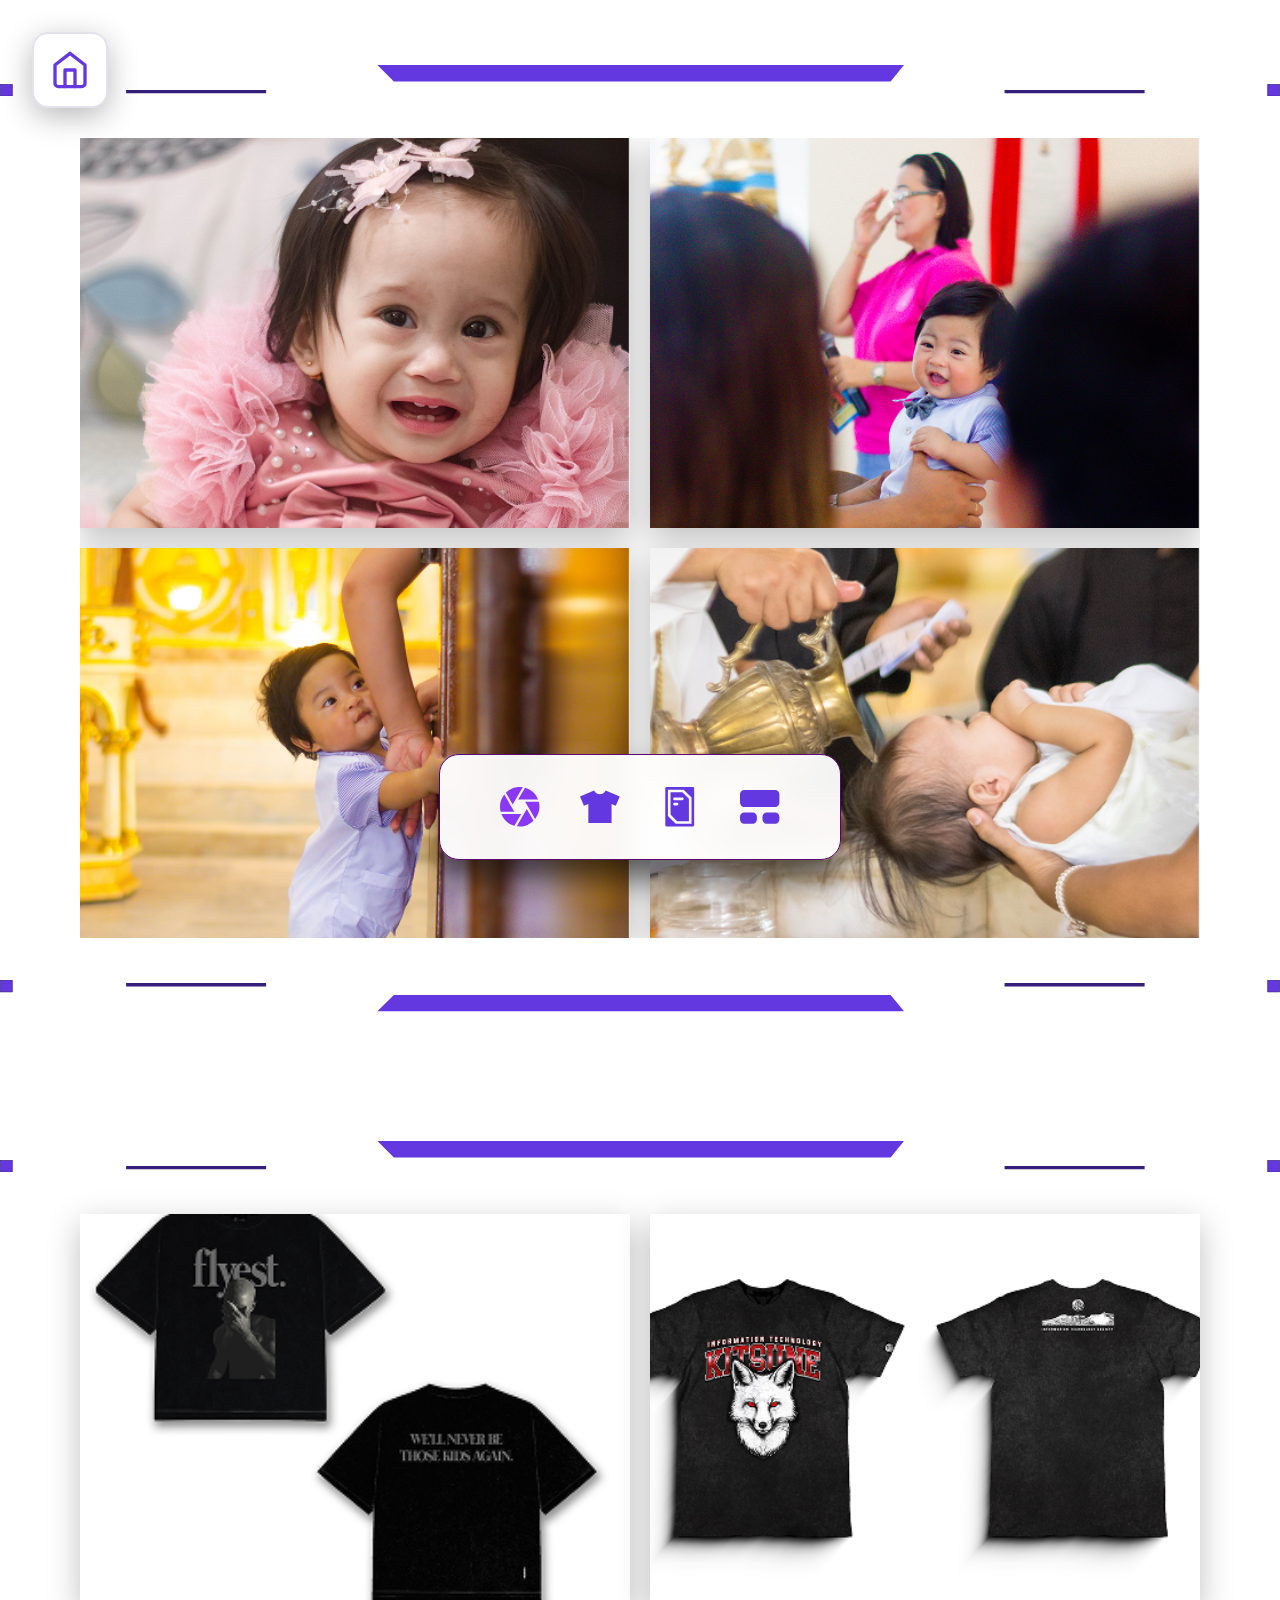
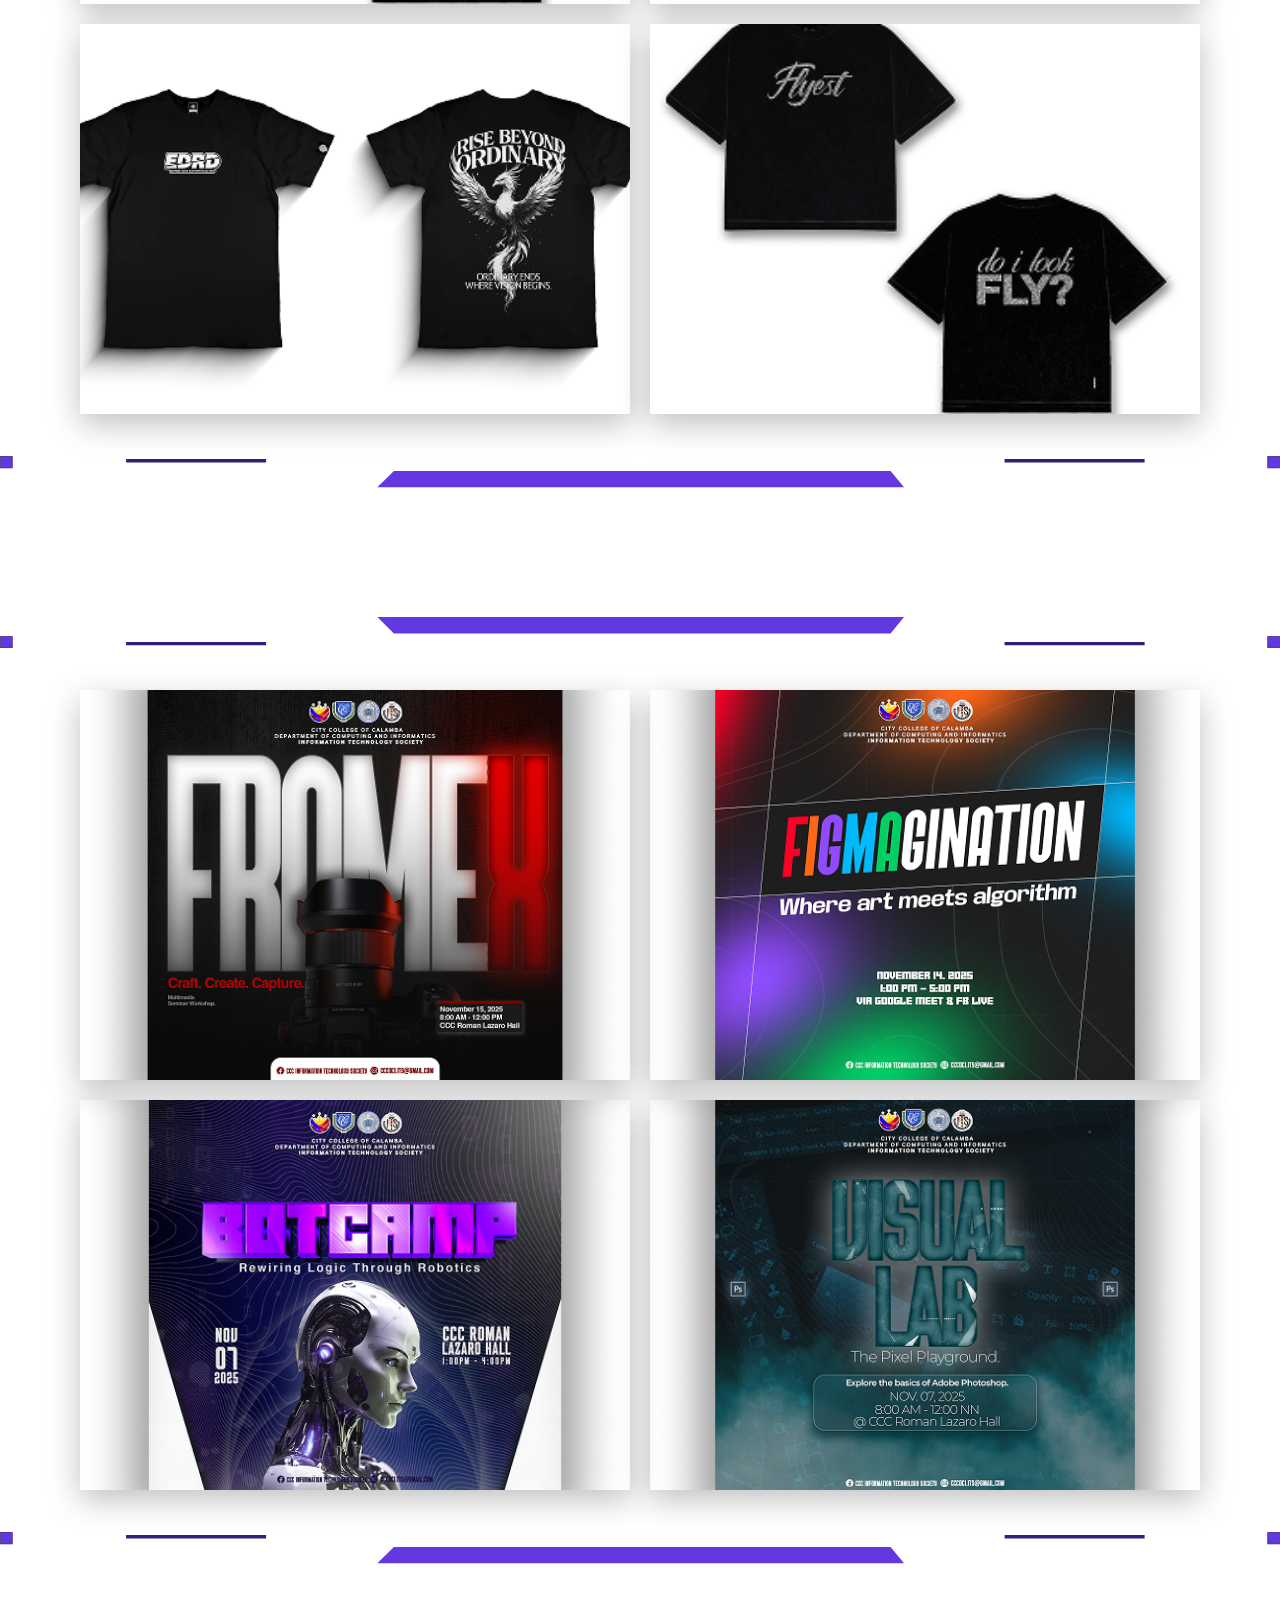
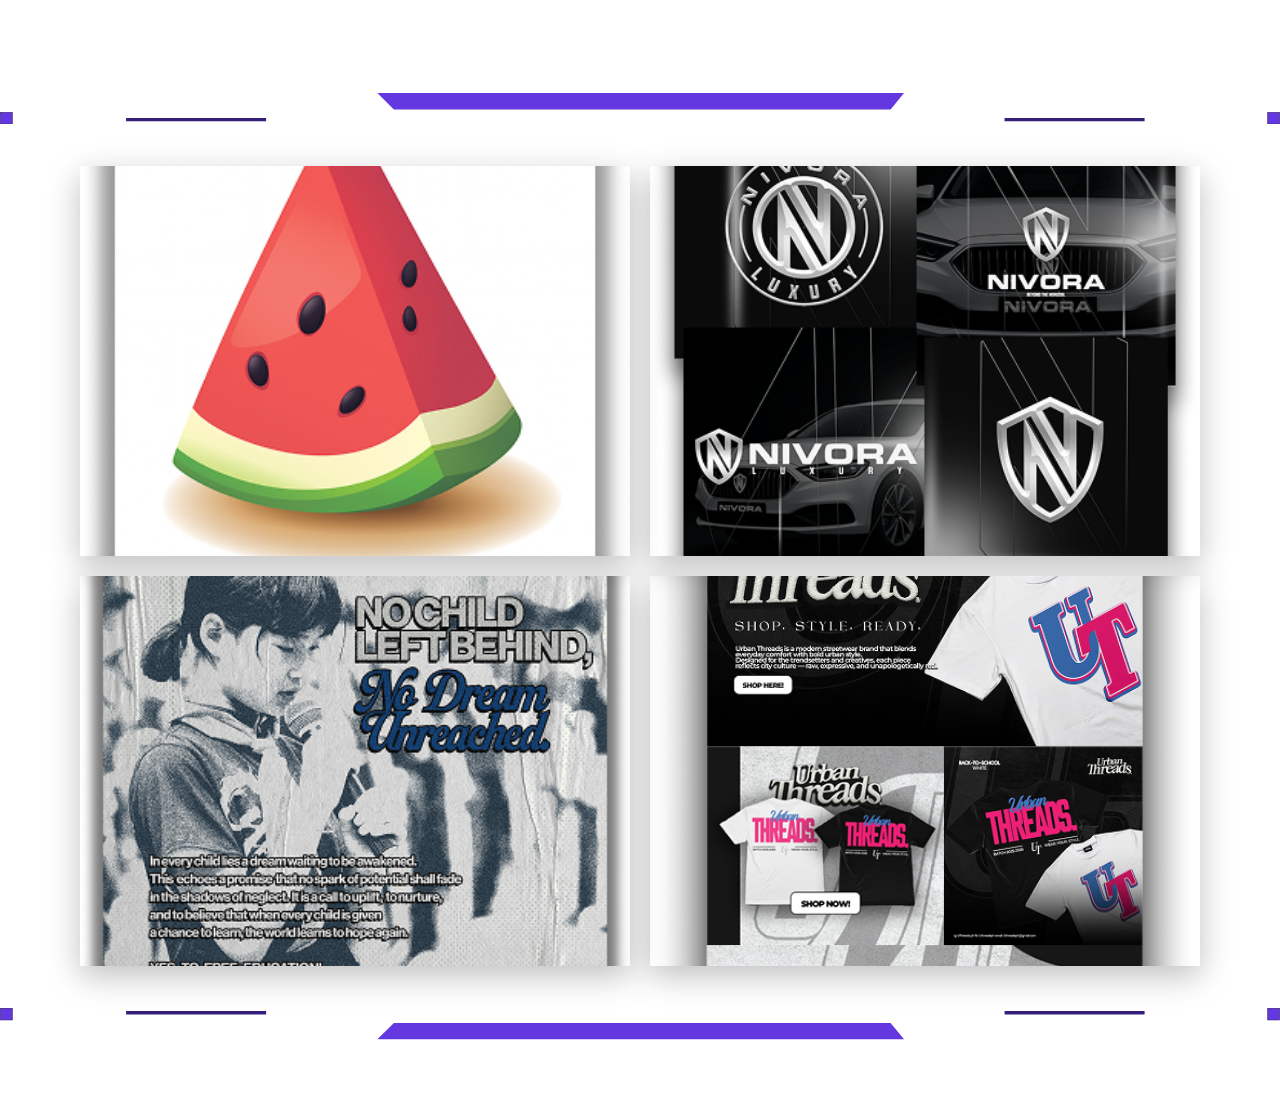
<file: myprojects.html>
<!DOCTYPE html>
<html lang="en">
<head>
    <meta charset="UTF-8">
    <meta name="viewport" content="width=device-width, initial-scale=1.0">
    <title>My Projects - Carl David M. Pamplona</title>
    <link rel="stylesheet" href="myprojects.css">
</head>
<body>
    <!-- Home Icon Navigation -->
    <a href="index.html#home" class="home-icon" aria-label="Home">
        <svg width="40" height="40" viewBox="0 0 24 24" fill="none" xmlns="http://www.w3.org/2000/svg">
            <path d="M3 9L12 2L21 9V20C21 20.5304 20.7893 21.0391 20.4142 21.4142C20.0391 21.7893 19.5304 22 19 22H5C4.46957 22 3.96086 21.7893 3.58579 21.4142C3.21071 21.0391 3 20.5304 3 20V9Z" stroke="#6438E0" stroke-width="2" stroke-linecap="round" stroke-linejoin="round"/>
            <path d="M9 22V12H15V22" stroke="#6438E0" stroke-width="2" stroke-linecap="round" stroke-linejoin="round"/>
        </svg>
    </a>

    <!-- Icon Navigation Bar -->
    <nav class="icon-nav">
        <ul>
            <li><a href="#photography" aria-label="Photography">
                <img src="Assets/camera-icon.svg" alt="Photography">
            </a></li>
            <li><a href="#merch" aria-label="Merch Designs">
                <img src="Assets/shirt-icon.svg" alt="Merch Designs">
            </a></li>
            <li><a href="#pubmats" aria-label="Pubmats">
                <img src="Assets/pubmat-icon.svg" alt="Pubmats">
            </a></li>
            <li><a href="#activities" aria-label="My Activities">
                <img src="Assets/myactivities-icon.svg" alt="My Activities">
            </a></li>
        </ul>
    </nav>

    <!-- Photography Section -->
    <section id="photography" class="project-section">
        <img src="Assets/Frame%2029.svg" alt="" class="section-frame frame-top">
        
        <div class="section-content">
            <div class="photo-grid carousel-container">
                <div class="photo-item">
                    <img src="Assets/photo1.png" alt="Photo 1">
                </div>
                <div class="photo-item">
                    <img src="Assets/photo2.png" alt="Photo 2">
                </div>
                <div class="photo-item">
                    <img src="Assets/photo3.png" alt="Photo 3">
                </div>
                <div class="photo-item">
                    <img src="Assets/photo4.png" alt="Photo 4">
                </div>
            </div>
        </div>
        
        <img src="Assets/Frame%2029.svg" alt="" class="section-frame frame-bottom">
    </section>

    <!-- Merch Designs Section -->
    <section id="merch" class="project-section">
        <img src="Assets/Frame%2029.svg" alt="" class="section-frame frame-top">
        
        <div class="section-content">
            <div class="photo-grid">
                <div class="photo-item">
                    <img src="Assets/merch%201.png" alt="Merch 1">
                </div>
                <div class="photo-item">
                    <img src="Assets/merch%202.png" alt="Merch 2">
                </div>
                <div class="photo-item">
                    <img src="Assets/merch%203.png" alt="Merch 3">
                </div>
                <div class="photo-item">
                    <img src="Assets/merch%204.png" alt="Merch 4">
                </div>
            </div>
        </div>
        
        <img src="Assets/Frame%2029.svg" alt="" class="section-frame frame-bottom">
    </section>

    <!-- Pubmats Section -->
    <section id="pubmats" class="project-section">
        <img src="Assets/Frame%2029.svg" alt="" class="section-frame frame-top">
        
        <div class="section-content">
            <div class="photo-grid">
                <div class="photo-item">
                    <img src="Assets/image%202.png" alt="Pubmat 1">
                </div>
                <div class="photo-item">
                    <img src="Assets/image%203.png" alt="Pubmat 2">
                </div>
                <div class="photo-item">
                    <img src="Assets/image%204.png" alt="Pubmat 3">
                </div>
                <div class="photo-item">
                    <img src="Assets/image%205.png" alt="Pubmat 4">
                </div>
            </div>
        </div>
        
        <img src="Assets/Frame%2029.svg" alt="" class="section-frame frame-bottom">
    </section>

    <!-- My Activities Section -->
    <section id="activities" class="project-section">
        <img src="Assets/Frame%2029.svg" alt="" class="section-frame frame-top">
        
        <div class="section-content">
            <div class="photo-grid">
                <div class="photo-item">
                    <img src="Assets/act%202.png" alt="Activity 1">
                </div>
                <div class="photo-item">
                    <img src="Assets/act%203.png" alt="Activity 2">
                </div>
                <div class="photo-item">
                    <img src="Assets/act%204.png" alt="Activity 3">
                </div>
                <div class="photo-item">
                    <img src="Assets/act%205.png" alt="Activity 4">
                </div>
            </div>
        </div>
        
        <img src="Assets/Frame%2029.svg" alt="" class="section-frame frame-bottom">
    </section>

    <script src="myprojects.js"></script>
</body>
</html>
</file>
<file: myprojects.css>
/* Import font */
@font-face {
    font-family: 'Psilograph';
    src: url('fonts/Psilograph.woff2') format('woff2'),
         url('fonts/Psilograph.woff') format('woff');
    font-weight: normal;
    font-style: normal;
}

/* Global Styles */
* {
    margin: 0;
    padding: 0;
    box-sizing: border-box;
}

body {
    font-family: Helvetica, Arial, sans-serif;
    color: #ffffff;
    min-height: 100vh;
    overflow-x: hidden;
}

/* Home Icon */
.home-icon {
    position: fixed;
    top: 32px;
    left: 32px;
    z-index: 1000;
    transition: transform 260ms ease, filter 260ms ease;
    display: flex;
    align-items: center;
    justify-content: center;
    background: rgba(255, 255, 255, 0.164);
    backdrop-filter: blur(8px);
    padding: 16px;
    border: 2px solid rgba(25, 5, 87, 0.12);
    border-radius: 16px;
    box-shadow: 0 8px 30px rgba(0, 0, 0, 0.281);
}

.home-icon:hover {
    transform: scale(1.1);
    filter: drop-shadow(0 8px 26px rgba(100, 56, 224, 0.6));
}

.home-icon svg {
    display: block;
}

/* Icon Navigation Bar */
.icon-nav {
    position: fixed;
    bottom: 40px;
    left: 50%;
    transform: translateX(-50%);
    z-index: 1000;
    
}

.icon-nav ul {
    list-style: none;
    display: flex;
    gap: 0;
    align-items: center;
    background: rgba(255, 255, 255, 0.95);
    backdrop-filter: blur(12px);
    padding: 20px 40px;
    border-radius: 20px;
    border: 1px solid rgb(90, 0, 112);
    box-shadow: 0 20px 30px rgba(0, 0, 0, 0.589);
}

.icon-nav li {
    margin: 0;
}

.icon-nav a {
    display: flex;
    align-items: center;
    justify-content: center;
    padding: 12px 20px;
    transition: transform 260ms ease, filter 260ms ease;
}

.icon-nav a:hover {
    transform: scale(1.15);
    filter: drop-shadow(0 4px 12px rgba(100, 56, 224, 0.4));
}

.icon-nav img {
    width: 40px;
    height: 40px;
    display: block;
}

/* Project Sections */
.project-section {
    display: flex;
    height: 1076px;
    padding: 64px 0;
    align-items: center;
    flex-shrink: 0;
    position: relative;
    flex-direction: column;
    justify-content: space-between;
}

.section-frame {
    width: 100%;
    height: auto;
    display: block;
    flex-shrink: 0;
}

.frame-top {
    margin-bottom: auto;
    transform: scaleY(-1);
}

.frame-bottom {
    margin-top: auto;
    transform: scaleY(1);
}

.section-content {
    flex: 1;
    display: flex;
    align-items: center;
    justify-content: center;
    width: 100%;
    padding: 0 80px;
}

/* Photo Grid */
.photo-grid {
    display: grid;
    grid-template-columns: repeat(2, 1fr);
    grid-template-rows: repeat(2, 1fr);
    gap: 20px;
    width: 100%;
    max-width: 1400px;
    height: 100%;
    max-height: 800px;
}

.photo-item {
    position: relative;
    overflow: hidden;
    border-radius: 0;
    background: transparent;
    backdrop-filter: none;
    transition: transform 300ms ease, box-shadow 300ms ease;
    cursor: pointer;
    animation: float-item 6s ease-in-out infinite;
    box-shadow: 0 10px 30px rgba(0, 0, 0, 0.25);
}

@keyframes float-item {
    0%, 100% {
        transform: translateY(0px);
    }
    50% {
        transform: translateY(-12px);
    }
}

.photo-item:nth-child(1) {
    animation-delay: 0s;
}

.photo-item:nth-child(2) {
    animation-delay: 1.5s;
}

.photo-item:nth-child(3) {
    animation-delay: 3s;
}

.photo-item:nth-child(4) {
    animation-delay: 4.5s;
}

.photo-item:hover {
    transform: translateY(-16px) scale(1.02);
    box-shadow: 0 25px 50px rgba(0, 0, 0, 0.35);
}

.photo-item img {
    width: 100%;
    height: 100%;
    object-fit: cover;
    transition: transform 300ms ease;
}

.photo-item:hover img {
    transform: scale(1.05);
}

/* Carousel for Photography Section */
.carousel-container {
    overflow-x: auto;
    overflow-y: hidden;
    scroll-behavior: smooth;
    scrollbar-width: none;
    -ms-overflow-style: none;
}

.carousel-container::-webkit-scrollbar {
    display: none;
}

/* Responsive */
@media (max-width: 1024px) {
    .project-section {
        height: auto;
        min-height: 100vh;
        padding: 40px 0;
    }
    
    .section-content {
        padding: 0 40px;
    }
    
    .photo-grid {
        gap: 15px;
    }
    
    .icon-nav ul {
        padding: 16px 30px;
    }
    
    .icon-nav img {
        width: 32px;
        height: 32px;
    }
}

@media (max-width: 768px) {
    .section-content {
        padding: 0 20px;
    }
    
    /* Stack photos vertically on mobile */
    .photo-grid {
        grid-template-columns: 1fr;
        grid-template-rows: auto;
        gap: 20px;
        max-height: none;
    }
    
    .photo-item {
        height: auto;
        min-height: 300px;
    }
    
    .home-icon {
        top: 20px;
        left: 20px;
        padding: 12px;
    }
    
    .home-icon svg {
        width: 28px;
        height: 28px;
    }
    
    .icon-nav {
        bottom: 20px;
    }
    
    .icon-nav ul {
        padding: 12px 20px;
        gap: 8px;
    }
    
    .icon-nav a {
        padding: 8px 12px;
    }
    
    .icon-nav img {
        width: 28px;
        height: 28px;
    }
}

@media (max-width: 480px) {
    .project-section {
        padding: 30px 0;
    }
    
    .section-content {
        padding: 0 15px;
    }
    
    /* Smaller photo items on small phones */
    .photo-grid {
        gap: 15px;
    }
    
    .photo-item {
        min-height: 250px;
    }
    
    .icon-nav ul {
        padding: 10px 15px;
        gap: 5px;
    }
    
    .icon-nav a {
        padding: 6px 10px;
    }
    
    .icon-nav img {
        width: 24px;
        height: 24px;
    }
    
    .home-icon {
        top: 15px;
        left: 15px;
        padding: 10px;
    }
    
    .home-icon svg {
        width: 24px;
        height: 24px;
    }
}
</file>
